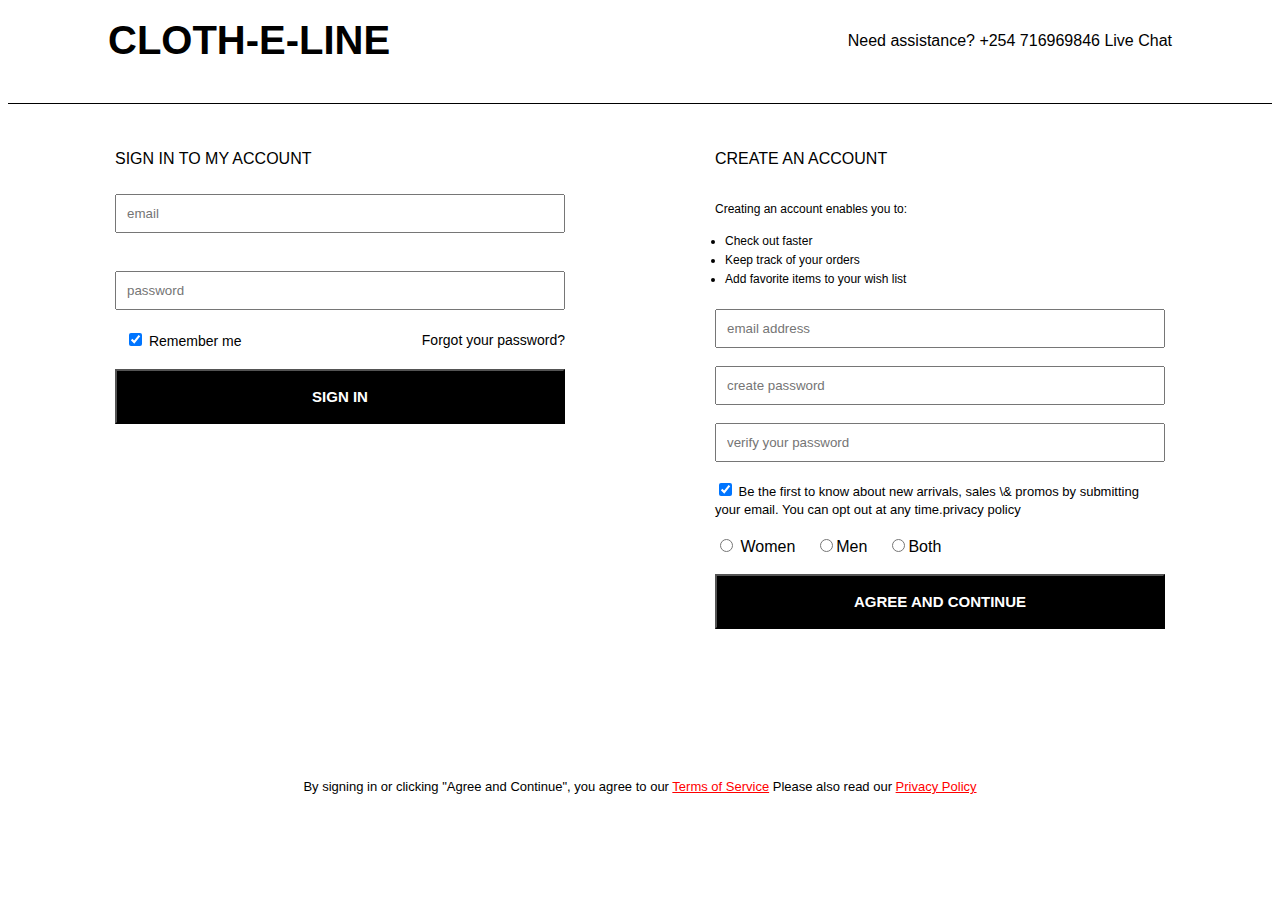
<file: signinup.html>
<!DOCTYPE html>
<html lang="en">
  <head>
    <meta charset="UTF-8" />
    <meta name="viewport" content="width=device-width, initial-scale=1.0" />
    <title>Sign in | Forward</title>
    <link rel="stylesheet" href="./js/style.css" />
  </head>

  <body>
    <div id="masignin">
      <p>CLOTH-E-LINE</p>
      <div>
        <a href="">Need assistance?</a>
        <a href="">+254 716969846</a>
        <a href=""> Live Chat</a>
      </div>
    </div>

    <div id="maforms">
      <form action="" id="masignin1">
        <p>SIGN IN TO MY ACCOUNT</p>
        <input type="text" placeholder="email" id="signinmail" /><br />
        <input type="password" placeholder="password" id="signinpass" />
        <div id="masmall">
          <div style="margin: 10px">
            <input type="checkbox" checked /> <label for="">Remember me</label>
          </div>
          <a href="">Forgot your password?</a>
        </div>
        <button class="mabtn" id="signin">SIGN IN</button>
      </form>
      <form action="" id="masignup">
        <p>CREATE AN ACCOUNT</p>
        <p id="map1">Creating an account enables you to:</p>
        <ul id="malistul">
          <li>Check out faster</li>
          <li>Keep track of your orders</li>
          <li>Add favorite items to your wish list</li>
        </ul>
        <input type="text" placeholder="email address" id="signupemail" />
        <input
          type="password"
          placeholder="create password"
          id="signuppassword1"
        />
        <input
          type="password"
          placeholder="verify your password"
          id="signuppassword2"
        />
        <div id="mabox2">
          <input type="checkbox" checked /><label for="" id="mabox">
            Be the first to know about new arrivals, sales \& promos by
            submitting your email. You can opt out at any time.<a href=""
              >privacy policy</a
            >
          </label>
        </div>
        <div id="maradios">
          <label for="option1">
            <input type="radio" name="gender" value="women" id="option1" />
            Women
          </label>
          <label for="option2">
            <input type="radio" name="gender" value="men" id="option2" />Men
          </label>
          <label for="option3">
            <input type="radio" name="gender" value="both" id="option3" />Both
          </label>
        </div>
        <button class="mabtn" id="signupbtn">AGREE AND CONTINUE</button>
      </form>
    </div>
    <p id="materms">
      By signing in or clicking "Agree and Continue", you agree to our
      <a href="" class="maclr">Terms of Service</a>
      Please also read our <a href="" class="maclr">Privacy Policy</a>
    </p>
  </body>
  <script src="./js/signin.js"></script>
</html>
</file>
<file: js/style.css>
#container {
  max-width: 1600px;
  width: 100%;
  margin: auto;
}
body {
  font-family: sans-serif;
}

/* ////////////////////////////syed taqi /////////////////////////////*/

.st-container {
  max-width: 1600px;
  width: 100%;
  margin: auto;
  align-items: center;
  margin-bottom: 20px;
}

#st-navP1 > div > span {
  padding: 8px;
  cursor: pointer;
}

#st-navP1 {
  gap: 20px;
  font-family: Arial;
  display: flex;
  align-items: center;
  justify-content: end;
  border-bottom: 1px solid #e3e3e3;
}

#st-navP1 > div:nth-of-type(1) span > img {
  width: 20px;
  height: 20px;
  border-radius: 50%;
}

#st-navP1 > div:nth-of-type(1) {
  display: flex;
  align-items: center;
  justify-content: center;
}

#st-navP1 > div:nth-of-type(2) > span {
  display: flex;
  align-items: center;
  justify-content: center;
  font-family: Arial, sans-serif;
}

#st-navP1 > div > span:hover {
  text-decoration: underline;
}

#st-navP2 {
  font-family: Arial, sans-serif;
  display: flex;
  align-items: center;
  justify-content: space-between;
}

#st-navP2 > div:nth-of-type(1) > a {
  margin: 15px;
  font-size: 14px;
}

#st-navP2 > div:nth-of-type(1) > a:hover {
  text-decoration: underline;
}

#st-navP2 > div:nth-of-type(3) > a:hover {
  text-decoration: underline;
}

#st-navP2 > div:nth-of-type(2) > a {
  font-size: 38px;
  font-weight: 1000;
  cursor: default;
  position: absolute;
  right: 47%;
  top: 8%;
}

#st-navP2 > div:nth-of-type(3) > a {
  margin: 15px;
  display: inline-flex;
  justify-content: center;
  align-items: center;
  font-size: 14px;
  gap: 5px;
}

#st-navP2 > div:nth-of-type(3) > span {
  margin: 15px;
  display: inline-flex;
  justify-content: center;
  align-items: center;
  font-size: 14px;
  gap: 5px;
  cursor: pointer;
}

#st-navP3 > div {
  margin-top: 15px;
  margin: 15px;
  display: flex;
  align-items: center;
  font-size: 14px;
  font-weight: bold;
  justify-content: space-between;
}

#st-navP3 > div > div > a {
  text-transform: uppercase;
  font-family: Arial, sans-serif;
  padding: 10px;
  cursor: pointer;
}

#st-navP3 > div > div > a:hover {
  text-decoration: underline;
}

#st-navP3 > div > div > div > div > img:hover {
  opacity: 0.4;
}

.st-content > div {
  display: flex;
  margin-top: 5px;
  flex-direction: column;
  padding: 15px;
}

.st-content > div > span {
  margin-bottom: 10px;
  font-size: 13px;
  text-transform: uppercase;
  font-family: Arial, sans-serif;
  font-weight: bold;
  padding: 8px;
}

.st-content > div > a {
  padding: 5px;
  text-transform: capitalize;
  font-size: 14px;
  font-weight: 400;
  font-family: Arial, sans-serif;
}

#st-button {
  padding: 8px;
  font-family: Arial, sans-serif;
  font-size: 13px;
  font-weight: 500;
  cursor: pointer;
}
#searchname {
  border: none;
}
#span {
  border-bottom: 1px solid grey;
  padding-bottom: 4px;
}
.st-button {
  padding: 10px;
  border: none;
  font-family: Arial, sans-serif;
  font-size: 14px;
  font-weight: 500;
  cursor: pointer;
}

.st-button:hover {
  transform: scale(1.1);
}

.st-content > div > a:hover {
  text-decoration: underline;
}

.st-newDD {
  display: none;
}

.st-designersDD {
  display: none;
}

.st-clothingDD {
  display: none;
}

.st-dressesDD {
  display: none;
}

.st-shoesDD {
  display: none;
}

.st-bagsDD {
  display: none;
}

.st-accessoriesDD {
  display: none;
}

.st-beautyDD {
  display: none;
}

.st-shopsDD {
  display: none;
}

.st-kendallDD {
  display: none;
}

.st-dropdown .st-content {
  background-color: white;
  position: absolute;
  border-radius: 10px;
  transition: display 1s ease;
  box-shadow: rgba(60, 64, 67, 0.3) 0px 1px 2px 0px,
    rgba(60, 64, 67, 0.15) 0px 2px 6px 2px;
}

.st-dropdown > :hover .st-newDD {
  display: flex;
}

.st-dropdown > :hover .st-designersDD {
  display: flex;
}

.st-dropdown > :hover .st-clothingDD {
  display: flex;
}

.st-dropdown > :hover .st-dressesDD {
  display: flex;
}

.st-dropdown > :hover .st-shoesDD {
  display: flex;
}

.st-dropdown > :hover .st-bagsDD {
  display: flex;
}

.st-dropdown > :hover .st-accessoriesDD {
  display: flex;
}

.st-dropdown > :hover .st-beautyDD {
  display: flex;
  left: 40%;
  transition: 1s ease;
}

.st-dropdown > :hover .st-shopsDD {
  display: flex;
  left: 40%;
}

.st-dropdown > :hover .st-kendallDD {
  display: flex;
  left: 55%;
}

#st-wishlist {
  width: 100;
  height: 10vh;
  align-items: start;
  background-color: #f5f5f5;
}

#st-wishlist > div {
  display: flex;
  margin: 20px;
}

#st-wishlist > div > a {
  margin: 12px;
  margin-top: 50px;
  border-radius: 6px;
  font-family: Arial, sans-serif;
  font-size: 16px;
  font-weight: 500;
  width: 100px;
  padding: 10px;
  text-align: center;
}

#st-wishlist > div > a:hover {
  background-color: white;
  cursor: pointer;
}

/* ///////////////////////////////////////////////////////////////// */

.st-heading {
  text-align: center;
  text-transform: uppercase;
  font-family: Arial, sans-serif;
  font-size: 27px;
  letter-spacing: 1px;
  margin: 22px 0px 16px;
  font-weight: 540;
}

.st-cardContainer {
  width: 85%;
  margin: auto;
  height: auto;
  box-sizing: border-box;
  display: grid;
  grid-template-columns: repeat(3, 1fr);
  justify-content: space-around;
  margin-bottom: 20px;
}

.st-cardContainer > a > div {
  display: block;
  flex-direction: column;
  margin: auto;
  width: 95%;
  height: auto;
  cursor: pointer;
  align-items: center;
  justify-content: center;
}

.st-cardContainer > a > div:hover {
  opacity: 0.45;
}

.st-cardContainer > a > div > img {
  width: 100%;
  height: 100%;
  border-radius: 10px;
}

.st-cardContainer > a > div > h4 {
  text-align: left;
  font-family: Arial, Helvetica, sans-serif;
  text-transform: capitalize;
  font-size: 20px;
  margin: 0;
  padding: 0;
  margin-top: 10px;
  padding-left: 10px;
}

.st-cardContainer > a > div > p {
  text-align: left;
  font-family: Arial, Helvetica, sans-serif;
  font-size: 13px;
  margin: 0;
  padding: 0;
  margin-top: 10px;
  padding-left: 10px;
}

.st-cardContainer > a > div > p:nth-of-type(2) {
  margin-bottom: 50px;
  padding: 5px;
  text-decoration: underline;
}

/* ////////////////////////////syed taqi /////////////////////////////*/
.btn1 {
  background-color: black;
  color: white;
  padding: 15px 30px;
  width: 300px;
  margin: 5px;
}
.btn2 {
  padding: 15px 30px;
  width: 300px;
  margin: 5px;
}
#backpage {
  padding: 10px 40px;
  color: aliceblue;
  background-color: blue;
  border: 1px solid blue;
  border-radius: 5px;
  margin: 10px;
}
.pcardstyle {
  display: flex;
  justify-content: center;
  align-items: center;
  gap: 150px;
}
.pcardstyle img {
  width: 500px;
}

#mafoot1 {
  display: flex;
  justify-content: center;
  align-items: center;
  gap: 20px;
  background-color: #f3e7e0;
  font-family: sans-serif;
}

#mafoot1 > p:nth-child(1) {
  font-weight: 500;
}

#mafoot1 > p:nth-child(2) {
  font-size: 13.5px;
}

#mafoot1 a {
  color: black;
  font-size: 16px;
}
#mamain {
  display: flex;
  justify-content: space-around;
  font-size: 14px;
}
.mabtnclass {
  padding: 8px 12px;
  background-color: black;
  color: white;
  font-weight: 600;
  border-radius: 8px;
}
#malist1 {
  display: flex;
  flex-direction: column;
  gap: 7px;
}
#malist2 {
  display: flex;
  flex-direction: column;
  gap: 7px;
}
#malist3 {
  width: 330px;
  display: flex;
  flex-direction: column;
  gap: 7px;
}
#malist3 {
  line-height: 1.5;
}

a {
  color: black;
  text-decoration: none;
}
#malist3 input {
  padding: 10px;
  margin-top: 10px;
  width: 320px;
  font-size: 14px;
}
#wishcontainer {
  display: flex;
  flex-wrap: wrap;
  gap: 60px;
  padding: 60px;
}
#malist4 {
  display: flex;
  flex-direction: column;
  gap: 7px;
}
#malist5 {
  display: flex;
  flex-direction: column;
  gap: 10px;
}
#macopy {
  margin-left: 90px;
  margin-top: 20px;
  font-size: 12px;
  color: gray;
}
#maheadings {
  display: flex;
  flex-direction: column;
  justify-content: center;
  align-items: center;
}
#maheadings > p:nth-child(1) {
  font-weight: 550;
  font-size: 33px;
  margin-bottom: 0px;
  letter-spacing: 1.5px;
}
#maheadings > p:nth-child(2) {
  font-weight: 800px;
  font-size: 27px;
  letter-spacing: 1.5px;
}
#maimg1 img {
  margin-bottom: 15px;
}
#ma1 {
  width: 1570px;
  padding: 13px;
  border: 2px solid black;
  text-align: center;
  margin-top: 40px;
  margin-bottom: 70px;
}
#masignin {
  display: flex;
  justify-content: space-between;
  align-items: center;
  border-bottom: 1px solid black;
  padding: 0px 100px;
  margin-top: -30px;
  margin-bottom: -10px;
}

#masignin p {
  font-size: 40px;
  font-weight: bolder;
}
#maforms {
  display: flex;
  justify-content: center;
  gap: 150px;
  margin-top: 40px;
}
#masignin1 {
  display: flex;
  flex-direction: column;
  width: 450px;
  gap: 10px;
}
form {
  display: flex;
  flex-direction: column;
  width: 450px;
  gap: 18px;
}

input {
  padding: 10px;
}

#masmall {
  font-size: 14px;
  display: flex;
  justify-content: space-between;
  align-items: center;
}
#maradios {
  display: flex;
  gap: 20px;
}

#map1,
#map1 ~ ul {
  margin: 0px;
  font-size: 12px;
}
#malistul > li {
  margin-left: -30px;
  margin-bottom: 5px;
}
.mabtn {
  background-color: black;
  color: white;
  padding: 17px;
  font-size: 15px;
  font-weight: 600;
}

#materms {
  font-size: 13px;
  text-align: center;
  margin-top: 150px;
}

.maclr {
  color: red;
  text-decoration: underline;
}
#mabox {
  font-size: 13px;
}
#mabox2 {
  display: block;
  gap: 5px;
}
#maherosection {
  display: flex;
  gap: 15px;
}
#macategory {
  width: 180px;
  padding: 0px 15px;
  display: flex;
  flex-direction: column;
  gap: 7px;
}
#macontainer {
  width: 1400px;
}
.maselectdesigner {
  border: none;
  font-size: 16px;
}
#maline {
  display: flex;
  gap: 12px;
  border-bottom: 1px solid grey;
}
#mah3 {
  margin-top: 20px;
  padding-bottom: 9px;
  border-bottom: 1px solid grey;
}
#macardbox {
  display: flex;
  flex-wrap: wrap;
  gap: 20px;
  padding: 60px;
}
#malineunder {
  display: flex;
  justify-content: space-between;
  margin-top: 10px;
}

.cardstyle {
  border: 1px solid white;
  display: flex;
  flex-direction: column;
  justify-content: center;
  align-items: center;
  width: 400px;
  box-shadow: rgba(100, 100, 111, 0.2) 0px 7px 29px 0px;
  padding: 10px;
  box-sizing: border-box;
}
.cardstyle img {
  height: 400px;
  margin: 15px 0px;
}
.maptags {
  margin: 7px;
}
.optionfont {
  display: grid;
  grid-template-columns: repeat(3, 1fr);
}
/* ============== Rahul and pradeep ================ */

#Rmain {
  display: flex;
  flex-direction: column;
  align-items: center;
  /* margin-top: 10px; */
}

#rpCard1 {
  /* border: 2px solid black; */
  display: flex;
  flex-direction: column;
  align-items: center;
  margin-top: 25px;
}

#rpCard2 {
  /* border: 2px solid black; */
  display: grid;
  grid-template-columns: repeat(3, 1fr);
  padding: 1em;
  gap: 1.2%;
}

#rpCard2 img,
#rpCard3 img {
  width: 120%;
  height: 100%;
}

#rpCard2 p,
#rpCard3 p {
  text-align: center;
  font-size: 1em;
}

#rCard-heading3 {
  text-align: center;
  padding: 1em;
}

#rpCard3 {
  /* border: 2px solid black; */
  display: grid;
  grid-template-columns: repeat(4, 1fr);
}

#rpCard3 div,
#rpCard2 div {
  /* border: 2px solid black; */
  display: flex;
  flex-direction: column;
  align-items: center;
}

/* 
#rpCard2 > img:nth-of-type(1) {
  
}

#rpCard2 > img:nth-of-type(2) {
  
}

#rpCard2 > img:nth-of-type(3) {
  
}

#rpCard2 > img:nth-of-type(4) {
  
}

#rpCard2 > img:nth-of-type(5) {
 
}

#rpCard2 > img:nth-of-type(6) {
  
} */

/* pradeep  */

#deepMain {
  margin: 50px 0 50px 0;
  display: flex;
  flex-direction: row;
}

#deepSideBar {
  flex: 2;

  display: flex;
  flex-direction: column;
  /* align-items: flex-start; */
  align-self: flex-start;
  gap: 10px;
}

#deepSideBar > a,
#deepSideBar > h4 {
  padding-left: 10%;
}

#deepSideBar > a:hover {
  text-decoration: underline;
}

#deepDesigner {
  flex: 8;
}

.deepContainer {
  display: flex;
  flex-wrap: wrap;
}

.deepContainer > p {
  flex-basis: calc(33.33% - 10px);
  margin: 5px;
  box-sizing: border-box;
}

.deepContainer > p > span {
  padding-right: 5px;
}
</file>
